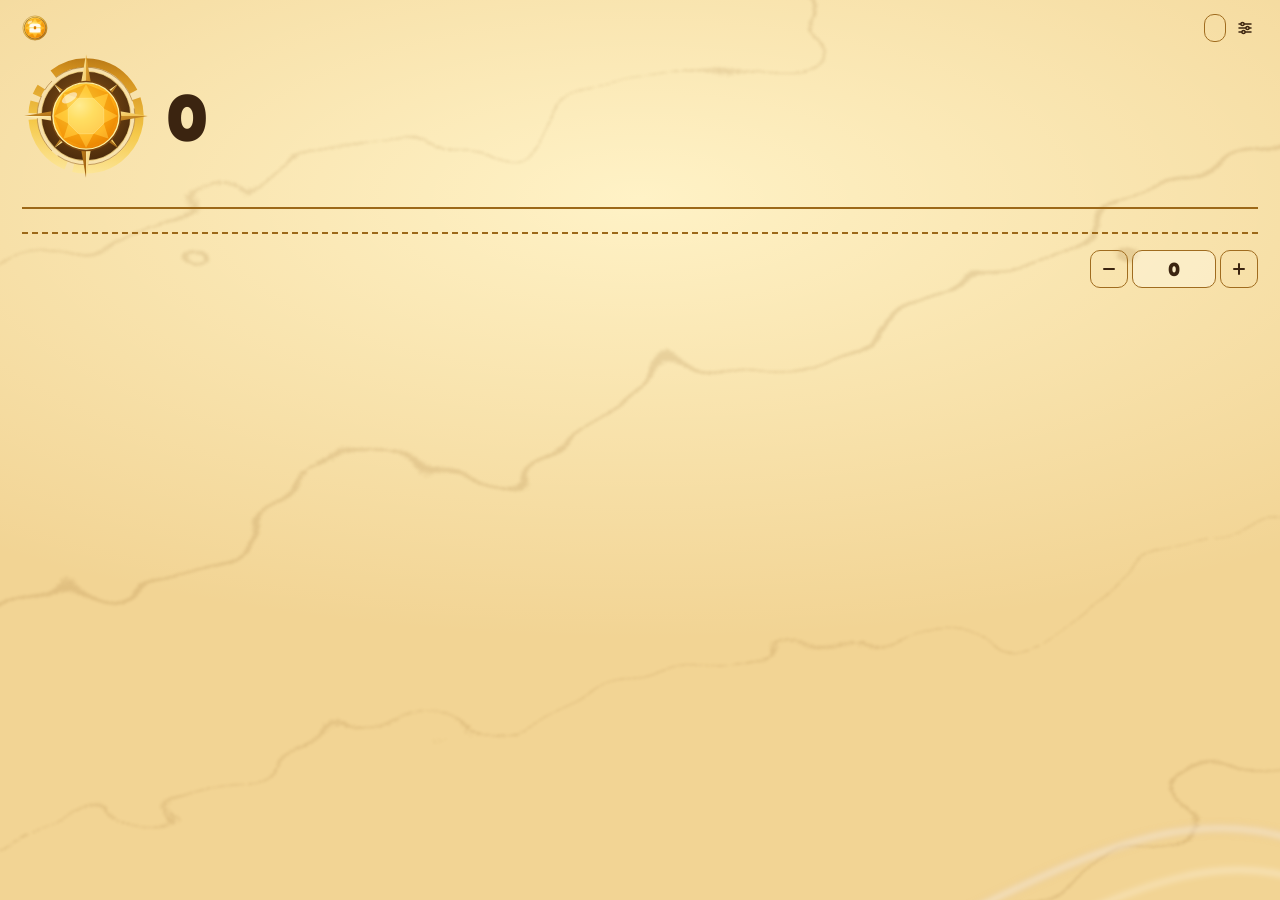
<file: src/ChestCounter/wwwroot/index.html>
<!doctype html>
<html lang="fr">
<head>
  <meta charset="utf-8">
  <meta name="viewport" content="width=device-width, initial-scale=1">
  <meta http-equiv="Content-Security-Policy" content="default-src 'none'; style-src 'self'; script-src 'self'; font-src 'self'; img-src 'self'">
  <title>Chest Counter</title>
  <link rel="stylesheet" href="app.css">
</head>
<body>
  <header class="top"><img class="mark" src="icon.svg" alt="" width="26" height="26"><span class="name" data-t="appName"></span><span class="top-actions"><button type="button" id="toggle-overlay" aria-pressed="false" data-t="overlayShort"></button><button type="button" id="quick-move" aria-pressed="false" hidden></button></span><button type="button" class="top-button" id="open-settings" data-t-label="settingsTitle"><svg viewBox="0 0 16 16" aria-hidden="true"><path d="M2 4h12M2 8h12M2 12h12"/><circle cx="5.5" cy="4" r="1.6"/><circle cx="10.5" cy="8" r="1.6"/><circle cx="6.5" cy="12" r="1.6"/></svg></button></header>
  <main class="page">
    <div class="view" id="home">
      <section class="balance" aria-labelledby="total-label">
        <img class="medal" src="medallion.svg" alt="">
        <div class="balance-text">
          <h1 id="total-label"><span data-t="total"></span> <span class="unit" data-t="inChests"></span></h1>
          <p class="total" id="total">0</p>
          <p class="total-average" id="total-average" hidden></p>
          <p class="stamp" id="stamp" hidden><span data-t="upToDate"></span><span id="stamp-time"></span></p>
        </div>
      </section>
      <div class="entries">
        <section class="entry entry-measured" aria-labelledby="measured-title">
          <h2 id="measured-title" data-t="measured"></h2>
          <p class="figure" id="measured"></p>
          <p class="detail" id="measured-detail"></p>
        </section>
        <section class="entry entry-estimated" aria-labelledby="estimated-title">
          <h2 id="estimated-title" data-t="estimated"></h2>
          <p class="figure" id="estimated"></p>
          <p class="detail" id="estimated-detail"></p>
        </section>
        <section class="entry entry-last" id="last" aria-labelledby="last-title" hidden>
          <h2 id="last-title" data-t="lastMatch"></h2>
          <p class="figure" id="last-chests"></p>
          <p class="detail" id="last-detail"></p>
          <p class="detail detail-more" id="last-day"></p>
        </section>
      </div>
      <button type="button" class="open-matches" id="open-matches" data-t="openMatches" hidden></button>
      <div class="field">
        <div class="field-text">
          <label for="games" data-t="gamesLabel"></label>
          <p class="hint" id="games-hint" data-t="gamesHint"></p>
        </div>
        <div class="stepper">
          <button type="button" id="less" data-t-label="less"><svg viewBox="0 0 16 16" aria-hidden="true"><path d="M3 8h10"/></svg></button>
          <input id="games" type="number" inputmode="numeric" min="0" max="100000" step="1" value="0" autocomplete="off" aria-describedby="games-hint">
          <button type="button" id="more" data-t-label="more"><svg viewBox="0 0 16 16" aria-hidden="true"><path d="M3 8h10M8 3v10"/></svg></button>
        </div>
      </div>
    </div>

    <section class="view matches" id="matches" aria-labelledby="matches-title" hidden>
      <div class="matches-head">
        <button type="button" class="back" id="back"><svg viewBox="0 0 16 16" aria-hidden="true"><path d="M10 3 5 8l5 5"/></svg><span data-t="back"></span></button>
        <h1 id="matches-title" data-t="matchesTitle"></h1>
      </div>
      <ol class="match-list" id="match-list"></ol>
      <p class="hint" id="matches-empty" data-t="noGames" hidden></p>
    </section>

    <section class="view settings" id="settings" aria-labelledby="settings-title" hidden>
      <div class="matches-head">
        <button type="button" class="back" id="settings-back"><svg viewBox="0 0 16 16" aria-hidden="true"><path d="M10 3 5 8l5 5"/></svg><span data-t="back"></span></button>
        <h1 id="settings-title" data-t="settingsTitle"></h1>
      </div>
      <div class="option">
        <label class="check"><input type="checkbox" id="notify" aria-describedby="notify-hint"><span data-t="notify"></span></label>
        <p class="hint" id="notify-hint" data-t="notifyHint"></p>
      </div>
      <div class="option">
        <label class="check"><input type="checkbox" id="overlay" aria-describedby="overlay-hint"><span data-t="overlay"></span></label>
        <p class="hint" id="overlay-hint" aria-live="polite"></p>
        <div class="option-action" id="overlay-move" hidden><button type="button" id="move-overlay" aria-pressed="false"></button></div>
      </div>
      <div class="option">
        <label class="check"><input type="checkbox" id="obs" aria-describedby="obs-hint"><span data-t="obs"></span></label>
        <p class="hint" id="obs-hint" aria-live="polite"></p>
        <div class="option-action" id="obs-address" hidden><code id="obs-url"></code><button type="button" id="copy-obs" data-t="copy"></button></div>
      </div>
      <div class="option">
        <label class="check"><input type="checkbox" id="start-with-fortnite" aria-describedby="start-hint"><span data-t="startWithFortnite"></span></label>
        <p class="hint" id="start-hint" data-t="startHint"></p>
      </div>
    </section>

    <footer class="foot">
      <p class="status" id="status" role="status"></p>
      <div class="notice" id="notice" hidden>
        <p id="notice-text"></p>
        <button type="button" id="dismiss-notice" data-t="gotIt"></button>
      </div>
      <div class="update" id="update" hidden>
        <p id="update-text"></p>
        <button type="button" id="apply-update" data-t="restart"></button>
      </div>
    </footer>
  </main>
  <script src="app.js"></script>
</body>
</html>
</file>
<file: src/ChestCounter/wwwroot/app.css>
@font-face {
  font-family: "Lilita One";
  src: url("fonts/LilitaOne.ttf") format("truetype");
  font-display: block;
}

:root {
  color-scheme: light dark;
  --ground: #f2d494;
  --texture: url("bg-light.svg");
  --glow: #fff2c6;
  --ink: #3b2410;
  --ink-soft: #6b4618;
  --gold: #9c6818;
  --gold-text: #7f520c;
  --gold-hi: #e8b23a;
  --button: #e8b23a;
  --button-hover: #f0c255;
  --button-ink: #3b2410;
  --rule: #c99a4a;
  --panel: rgb(255 246 220 / 0.55);
  --control: #a06c1f;
  --press: rgb(185 122 20 / 0.14);
  --total: #3b2410;
  --alert: #a3260f;
  --ui: "Segoe UI Variable Text", "Segoe UI", system-ui, sans-serif;
  --figures: "Lilita One", "Segoe UI", sans-serif;
  --ease-out: cubic-bezier(0.23, 1, 0.32, 1);
}

@media (prefers-color-scheme: dark) {
  :root {
    --ground: #24160a;
    --texture: url("bg.svg");
    --glow: #5c3712;
    --ink: #fbecc8;
    --ink-soft: #dcc08a;
    --gold: #f2c14e;
    --gold-text: #f2c14e;
    --gold-hi: #ffe08a;
    --button: #f2c14e;
    --button-hover: #ffe08a;
    --button-ink: #2a1706;
    --rule: #7d5520;
    --panel: rgb(255 210 120 / 0.06);
    --control: #c9963c;
    --press: rgb(242 193 78 / 0.14);
    --total: #ffd55c;
    --alert: #ffab8a;
  }
}

* { box-sizing: border-box; }
[hidden] { display: none !important; }
html, body { height: 100%; margin: 0; }

body {
  display: grid;
  grid-template-rows: auto 1fr;
  background:
    var(--texture) center / cover no-repeat,
    radial-gradient(120% 70% at 50% 22%, var(--glow), transparent 70%),
    var(--ground);
  color: var(--ink);
  font-family: var(--ui);
  font-size: 15px;
  line-height: 1.4;
  font-variant-numeric: tabular-nums;
  scrollbar-color: var(--rule) var(--ground);
  user-select: none;
}

::selection { background: var(--gold); color: var(--ground); }
:focus-visible { outline: 2px solid var(--gold-text); outline-offset: 2px; }
h1, h2, p { margin: 0; }

.mark { display: block; width: 26px; height: 26px; }
.name { min-width: 0; font-size: 15px; font-weight: 600; }
.unit { color: var(--ink-soft); font-weight: 400; }

.total-average { color: var(--ink-soft); font-size: 13px; }
.stamp { display: flex; gap: 6px; align-items: center; color: var(--ink-soft); font-size: 13px; }
.stamp > :first-child { color: var(--gold-text); font-weight: 700; text-transform: uppercase; letter-spacing: 0.08em; font-size: 11.5px; }

.entry {
  display: grid;
  grid-template-columns: minmax(0, 1fr) auto;
  grid-template-areas: "title figure" "detail detail";
  align-items: baseline;
  column-gap: 16px;
  row-gap: 2px;
  padding-bottom: 9px;
  border-bottom: 2px solid var(--gold);
}
/* The last-match figure adds broken chests, which are estimated. */
.entry-estimated, .entry-last { border-bottom-style: dashed; }
.entry h2 { grid-area: title; font-size: 15px; font-weight: 600; }
.entry .figure { grid-area: figure; font-family: var(--figures); font-size: 30px; line-height: 1; color: var(--total); }
.entry .detail { grid-area: detail; color: var(--ink-soft); font-size: 13px; text-wrap: pretty; }
.entry .detail-more { grid-area: auto; grid-column: 1 / -1; }

.field { display: flex; align-items: center; justify-content: space-between; gap: 16px; }
.field-text { min-width: 0; }
label { display: block; font-size: 15px; font-weight: 600; text-wrap: balance; }
.hint { color: var(--ink-soft); font-size: 13px; text-wrap: pretty; }
.stepper { display: flex; flex: none; gap: 4px; }

button {
  border: 1.5px solid var(--control);
  border-radius: 10px;
  background: transparent;
  color: var(--ink);
  font: inherit;
  cursor: pointer;
  transition: transform 140ms var(--ease-out), background-color 140ms ease;
}
button:active { transform: scale(0.97); }
.stepper button { display: grid; place-items: center; width: 38px; height: 38px; padding: 0; }
.stepper svg { width: 16px; height: 16px; fill: none; stroke: currentColor; stroke-width: 2; stroke-linecap: round; }
.stepper input {
  width: 84px; height: 38px; padding: 0 8px;
  border: 1.5px solid var(--control); border-radius: 10px;
  background: var(--panel); color: var(--ink); caret-color: var(--ink);
  font-family: var(--figures); font-size: 19px; text-align: center;
  user-select: text; appearance: textfield;
}
.stepper input::-webkit-inner-spin-button { appearance: none; }
.stepper input[aria-invalid="true"] { border-color: var(--alert); box-shadow: inset 0 0 0 1px var(--alert); }

.foot { display: grid; align-content: end; gap: 8px; }
.status { min-height: 18px; color: var(--ink-soft); font-size: 13px; text-wrap: pretty; }
.status[data-tone="error"] { color: var(--alert); font-weight: 600; }
.update { display: flex; align-items: center; justify-content: space-between; gap: 12px; padding-top: 8px; border-top: 1px solid var(--rule); font-size: 13px; }
#apply-update, #dismiss-notice { flex: none; height: 32px; padding: 0 14px; border: 0; background: var(--button); color: var(--button-ink); font-weight: 700; }
.notice { display: flex; align-items: flex-end; justify-content: space-between; gap: 12px; padding-top: 8px; border-top: 1px solid var(--rule); font-size: 13px; }
.notice p { text-wrap: pretty; }

@media (hover: hover) and (pointer: fine) {
  .stepper button:hover { background: var(--press); }
  #apply-update:hover, #dismiss-notice:hover { background: var(--button-hover); }
  .open-matches:hover, .back:hover, #copy-obs:hover, #move-overlay:hover { background: var(--press); }
  .top-button:hover, .top-actions button:hover { background: var(--press); }
  #toggle-overlay[aria-pressed="true"]:hover { background: var(--button-hover); }
}

@media (prefers-reduced-motion: reduce) {
  button { transition: background-color 140ms ease; }
  button:active { transform: none; }
}

.top { display: flex; align-items: center; gap: 10px; padding: 14px 22px 0; }
.top-button { display: grid; place-items: center; width: 26px; height: 26px; padding: 0; border-color: transparent; border-radius: 8px; }
.top-button svg { width: 16px; height: 16px; fill: none; stroke: currentColor; stroke-width: 1.5; stroke-linecap: round; }
.top-actions { display: flex; gap: 6px; margin-left: auto; margin-right: -4px; }
.top-actions button { height: 28px; padding: 0 10px; font-size: 13px; white-space: nowrap; }
#toggle-overlay[aria-pressed="true"] { border-color: transparent; background: var(--button); color: var(--button-ink); font-weight: 700; }
#open-settings circle { fill: var(--ground); }
.page { display: grid; grid-template-rows: auto 1fr; gap: 16px; padding: 10px 22px 16px; }
.view { display: grid; align-content: start; gap: 16px; min-width: 0; }
.balance { display: grid; grid-template-columns: 128px minmax(0, 1fr); align-items: center; gap: 16px; }
.medal { display: block; width: 128px; }
.balance-text { container-type: inline-size; display: grid; gap: 4px; min-width: 0; }
.balance h1 { font-size: 14px; font-weight: 600; }
.total {
  --chars: 5;
  font-family: var(--figures); font-size: clamp(30px, calc(100cqw / (var(--chars) * 0.56)), 66px); line-height: 1;
  color: var(--total); white-space: nowrap;
}
.entries { display: grid; gap: 12px; }

.open-matches { justify-self: center; height: 32px; padding: 0 14px; font-size: 13px; font-weight: 600; }

.matches-head { display: flex; align-items: center; gap: 12px; }
.matches-head h1 { font-size: 15px; font-weight: 600; }
.back { display: inline-flex; align-items: center; gap: 4px; height: 32px; padding: 0 12px 0 8px; font-size: 13px; font-weight: 600; }
.back svg { width: 16px; height: 16px; fill: none; stroke: currentColor; stroke-width: 2; stroke-linecap: round; stroke-linejoin: round; }

.match-list { display: grid; margin: 0; padding: 0; list-style: none; }
.match {
  display: grid;
  grid-template-columns: minmax(0, 1fr) auto;
  grid-template-areas: "when figure" "detail detail";
  align-items: baseline;
  column-gap: 16px;
  padding: 8px 0;
  border-bottom: 1px solid var(--rule);
}
.match-when { grid-area: when; font-size: 13px; font-weight: 600; }
.match .figure { grid-area: figure; font-family: var(--figures); font-size: 22px; line-height: 1; color: var(--total); }
.match .detail { grid-area: detail; color: var(--ink-soft); font-size: 13px; text-wrap: pretty; }

.check { display: flex; align-items: center; gap: 8px; font-size: 13px; font-weight: 400; cursor: pointer; }
.check input { width: 16px; height: 16px; margin: 0; accent-color: var(--gold-text); }

.option { display: grid; gap: 4px; padding-bottom: 12px; border-bottom: 1px solid var(--rule); }
.option .hint { padding-left: 24px; }
.option .hint[data-tone="error"] { color: var(--alert); font-weight: 600; }
.option-action { display: flex; align-items: center; gap: 8px; padding-left: 24px; }
.option-action code { font-family: var(--ui); font-size: 13px; font-weight: 600; user-select: text; }
#copy-obs, #move-overlay { height: 28px; padding: 0 10px; font-size: 13px; }
.check { font-weight: 600; }
</file>
